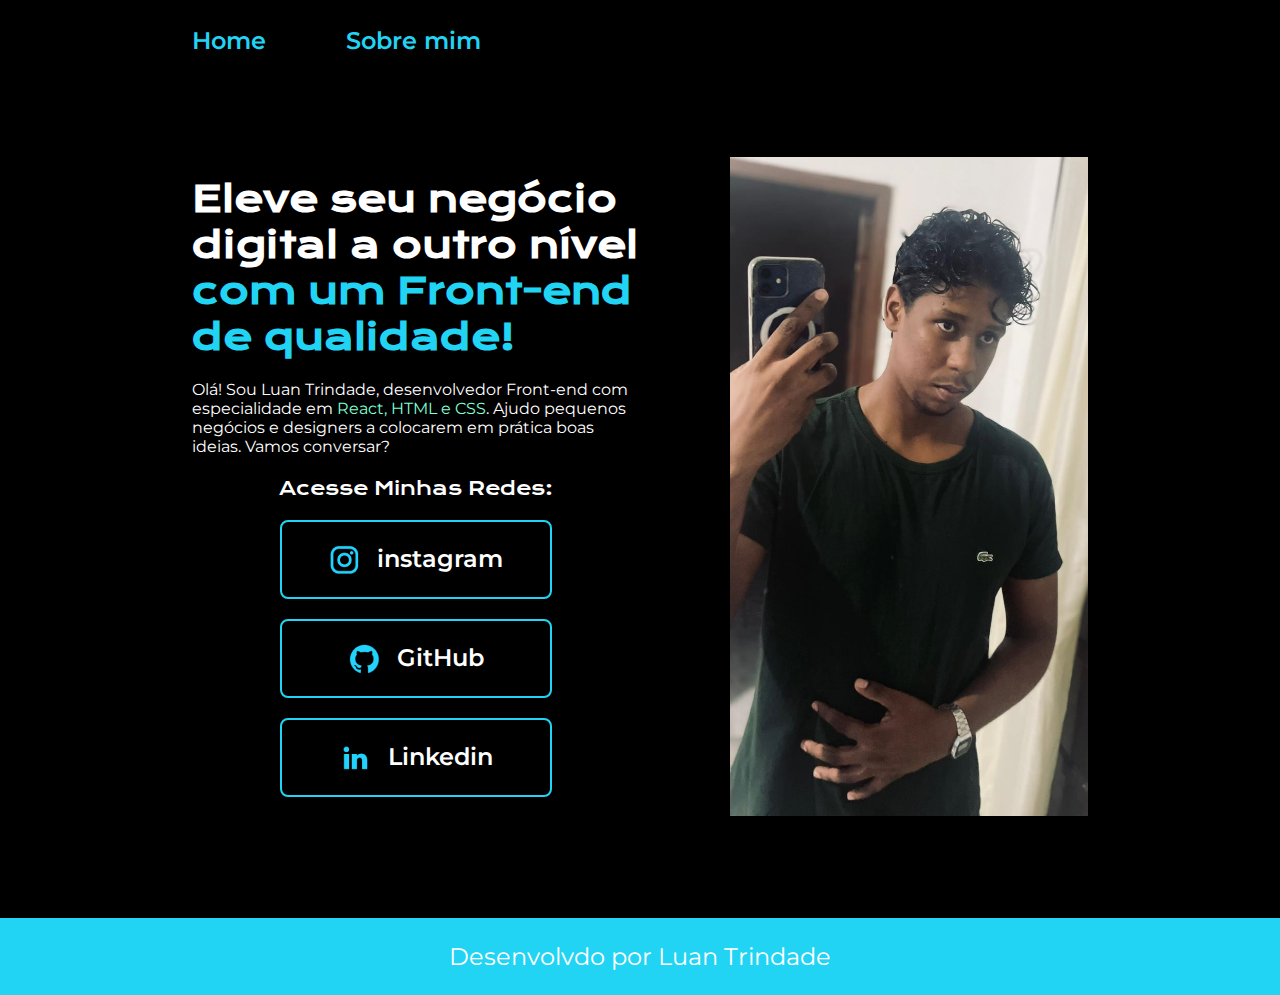
<file: index.html>
<!DOCTYPE html>
<html lang="pt-br">
<head>
    <meta charset="UTF-8">
    <meta name="viewport" content="width=device-width, initial-scale=1.0">
    <title>PORTIFOLIO</title>
    <link rel="stylesheet" href="style/style.css">
</head>
<body>
    <HEader class="cabecalho">
        <nav class="cabecalho__menu">
            <a class="cabecalho__menu__link" href="index.html">Home</a>
            <a class="cabecalho__menu__link" href="about.html">Sobre mim</a>
        </nav>
    </HEader>
    <MAin class="apresentacao">
        <section class="apresentacao__conteudo">
            <h1 class="apresentacao__conteudo__titulo">Eleve seu negócio digital a outro nível <strong class="titulo_destacado"> com um Front-end de qualidade!</strong></h1>
                <p class="apresentacao__conteudo__texto">Olá! Sou Luan Trindade, desenvolvedor Front-end com especialidade em<span> React, HTML e CSS</span>. Ajudo pequenos negócios e designers a colocarem em prática boas ideias. Vamos conversar?</p>
                <div class="apresentacao__links">
                    <h2 class="apresentacao__links__subtitulo">Acesse Minhas Redes:</h2>
                    <a class="apresentacao__links__link" href="//instagram.com/luan.trindade._">
                        <img src="assets/instagram.png" alt="instagram">    instagram 
                    </a>
                    <a class="apresentacao__links__link" href="https://github.com/Luan-T2636">
                        <img src="assets/github.png" alt="GitHub">    GitHub
                    </a>
                     <a class="apresentacao__links__link" href="https://www.linkedin.com/in/luan-trindade-a81b7a334/?originalSubdomain=br">
                        <img src="assets/linkedin.png" alt="Linkedin">    Linkedin
                    </a>
                </div>
        </section>
            <img src="assets/104c4685-d34c-4734-a261-34bd7a7db757.jpg" alt="SELF DE LUAN NO ESPELHO "class="tamanho__da__imagem" >
    </MAin>
    <footer class="rodape">
        <p>Desenvolvdo por Luan Trindade </p>
    </footer>
</body>
</html>
</file>
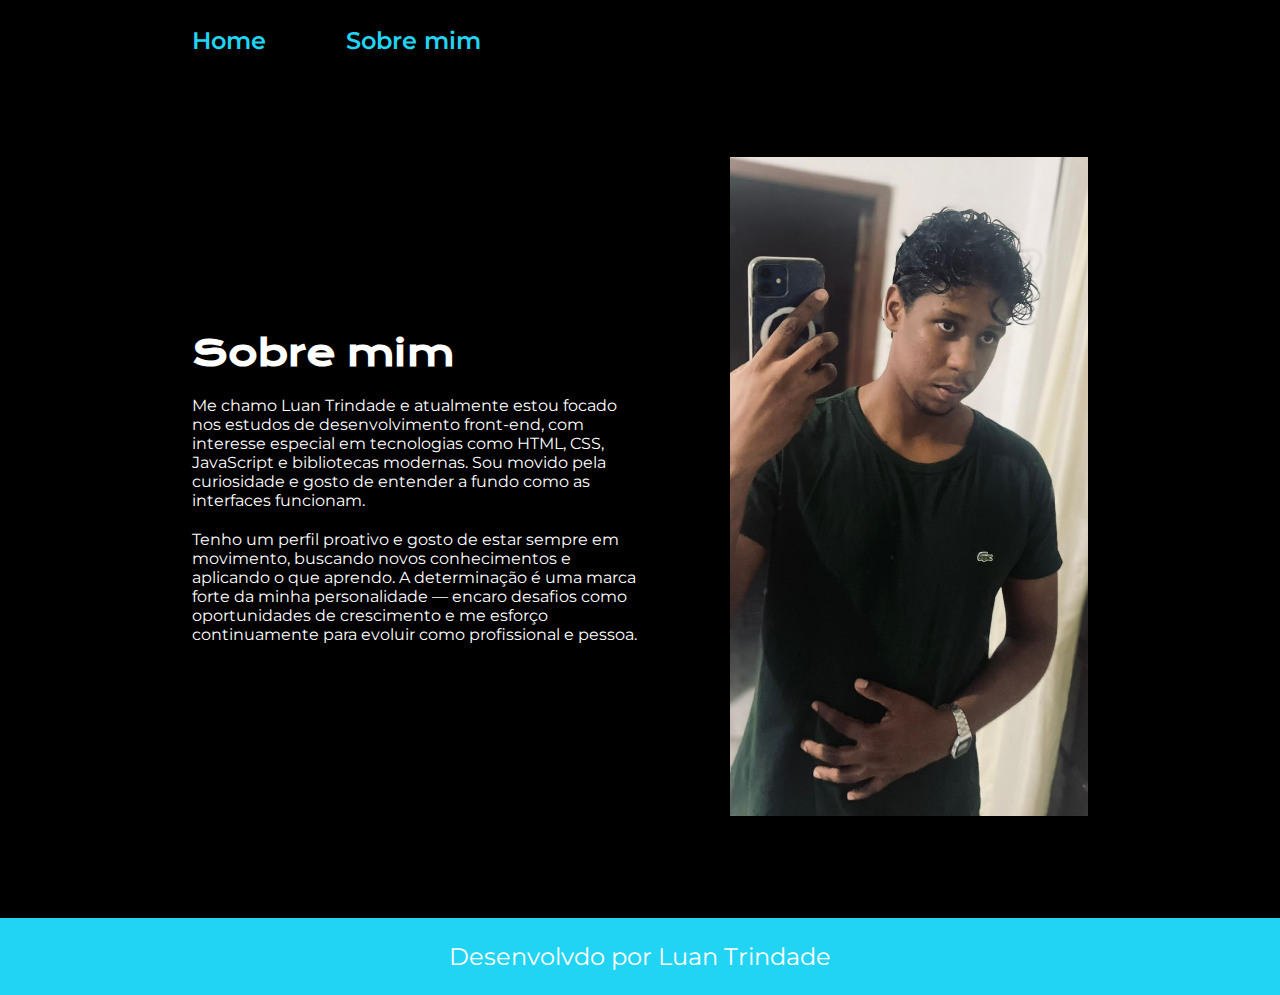
<file: about.html>
<!DOCTYPE html>
<html lang="pt-br">
<head>
    <meta charset="UTF-8">
    <meta name="viewport" content="width=device-width, initial-scale=1.0">
    <title>Sobre mim</title>
    <link rel="stylesheet" href="style/style.css">
</head>
<body>
   <HEader class="cabecalho">
        <nav class="cabecalho__menu">
            <a class="cabecalho__menu__link" href="index.html">Home</a>
            <a class="cabecalho__menu__link" href="about.html">Sobre mim</a>
        </nav>
    </HEader>

    <main class="apresentacao">
        <section class="apresentacao__conteudo">
           <h1 class="apresentacao__conteudo__titulo">Sobre mim</h1>
            <p class="apresentacao__conteudo__texto">Me chamo Luan Trindade e atualmente estou focado nos estudos de desenvolvimento front-end, com interesse especial em tecnologias como HTML, CSS, JavaScript e bibliotecas modernas. Sou movido pela curiosidade e gosto de entender a fundo como as interfaces funcionam.</p>
            <p class="apresentacao__conteudo__texto">Tenho um perfil proativo e gosto de estar sempre em movimento, buscando novos conhecimentos e aplicando o que aprendo. A determinação é uma marca forte da minha personalidade — encaro desafios como oportunidades de crescimento e me esforço continuamente para evoluir como profissional e pessoa.

            </p>

        </section>
         <img src="assets/104c4685-d34c-4734-a261-34bd7a7db757.jpg" alt="SELF DE LUAN NO ESPELHO "class="tamanho__da__imagem" >

    </main>

      <footer class="rodape">
        <p>Desenvolvdo por Luan Trindade </p>
    </footer>






</body>
</html>
</file>
<file: style/style.css>
@import url('https://fonts.googleapis.com/css2?family=Krona+One&family=Montserrat:wght@100..900&display=swap');

:root{
--cor-primaria: #000000;
--cor-secundaria:#ffffff;
--cor-terciaria:#22d4f4;

--fonte-priamria: "Krona One", sans-serif ;
--fonte-secundaria:"Montserrat", sans-serif;
}


*{
    margin: 0;
    padding: 0;
}


body {
    
    box-sizing: border-box;
    background-color: var(--cor-primaria);
    color: var(--cor-secundaria);
}

.cabecalho{
    padding: 2% 0% 0% 15%;
}

.cabecalho__menu{
    display: flex;
    gap: 80px;
}

.cabecalho__menu__link{
    font-family: var(--fonte-secundaria);
    font-size: 1.5rem;
    font-weight: 600;
    color:var(--cor-terciaria);
    text-decoration: none;

}


.apresentacao{
    margin: 8% 15%;
    display: flex;
    align-items: center;
    justify-content: space-between;
}

.titulo_destacado{
    color:var(--cor-terciaria);
}

span{
    color: aquamarine;
}

.apresentacao__conteudo{
    width: 50%;
    display: flex;
    flex-direction: column;
    gap:20px ;
}

.apresentacao__conteudo__titulo{
    font-size: 2.25rem; 
    font-family:var(--fonte-priamria);
}

.apresentacao__conteudo__texto{
    font-size:  1rem; 
    font-family:var(--fonte-secundaria);
    font-weight: 400;
}

.tamanho__da__imagem{
    height: 20%; 
    width: 40%;
}

.apresentacao__links{
    display: flex;
    flex-direction: column;
    align-items: center;
    justify-content: space-between;
    gap: 20px;
}

.apresentacao__links__subtitulo{
    font-family:var(--fonte-priamria) ;
    font-weight: 400;
    font-size:  1.18rem; 
    
}

.apresentacao__links__link{
    display: flex;
    justify-content: center;
    gap: 16px;
    border: 2px solid  var(--cor-terciaria);
    width: 60%;
    text-align: center;
    border-radius: 8px; 
    font-size: 1.5rem;
    padding:21.5px 0 ;
    text-decoration: none;
    color: var(--cor-secundaria);
    font-family: var(--fonte-secundaria);
    font-weight: 600;
}

.apresentacao__links__link:hover{
   background-color: var(--cor-secundaria);
   color: var(--cor-primaria);
}

.rodape{
    text-align: center;
    padding: 24px;
    font-family:var(--fonte-secundaria);
    font-size: 1.5rem;
    font-weight: 400;
    background-color: var(--cor-terciaria);
}

@media (max-width: 1200px){
    .cabecalho{
        padding: 10%;
    }

    .cabecalho__menu{
        justify-content: center;
    }



    .apresentacao{
        flex-direction: column-reverse;
        padding: 5%;
        margin: 0;
    } 


    .apresentacao__conteudo{
        padding: 10% 0% 0% 0%;
        width:auto ;
    }

    .tamanho__da__imagem{
        width: 50%;
        height:10% ;
    }
}
</file>
